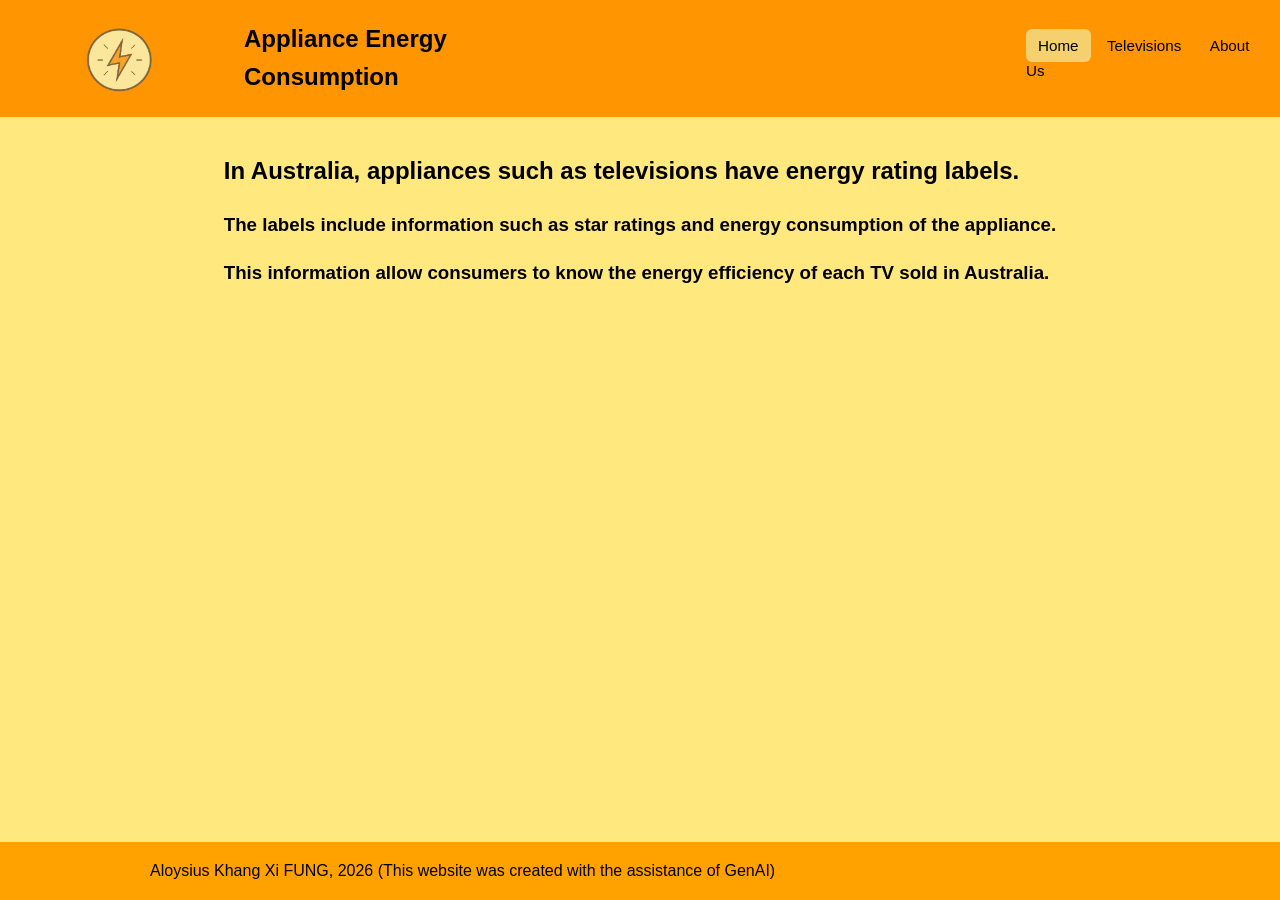
<file: index.html>
<!DOCTYPE html>
<html lang="en">
<head>
    <meta charset="UTF-8">
    <meta name="viewport" content="width=device-width, initial-scale=1.0">
    <title>Home</title>
    <link rel="stylesheet" href="styles.css">
    <script src="function.js" defer></script>
</head>
<body>
    <!-- Navigation Bar -->
    <header class="site-header">
        <nav class="navbar container">
            <a href="index.html" data-page="home">
                <img class="logo" src="images/logo_tv.png" alt="Logo">
            </a>
            <h1>Appliance Energy Consumption</h1>
            <div class="nav-links">
                <a class="active" href="index.html" data-page="home">Home</a>
                <a href="televisions.html" data-page="televisions">Televisions</a>
                <a href="about_us.html" data-page="about">About Us</a>
            </div>
        </nav>
    </header>

    <!-- Content of the Page -->
    <main class="page-content container">
        <section>
            <h1>In Australia, appliances such as televisions have energy rating labels.</h1>
            <h3>The labels include information such as star ratings and energy consumption of the appliance.</h3>
            <h3>This information allow consumers to know the energy efficiency of each TV sold in Australia.</h3>

        </section>
    </main>

    <!-- Footer -->
    <footer class="site-footer">
        <div class="container">
            <p>Aloysius Khang Xi FUNG, 2026 (This website was created with the assistance of GenAI)</p>
        </div>
    </footer>
</body>
</html>
</file>
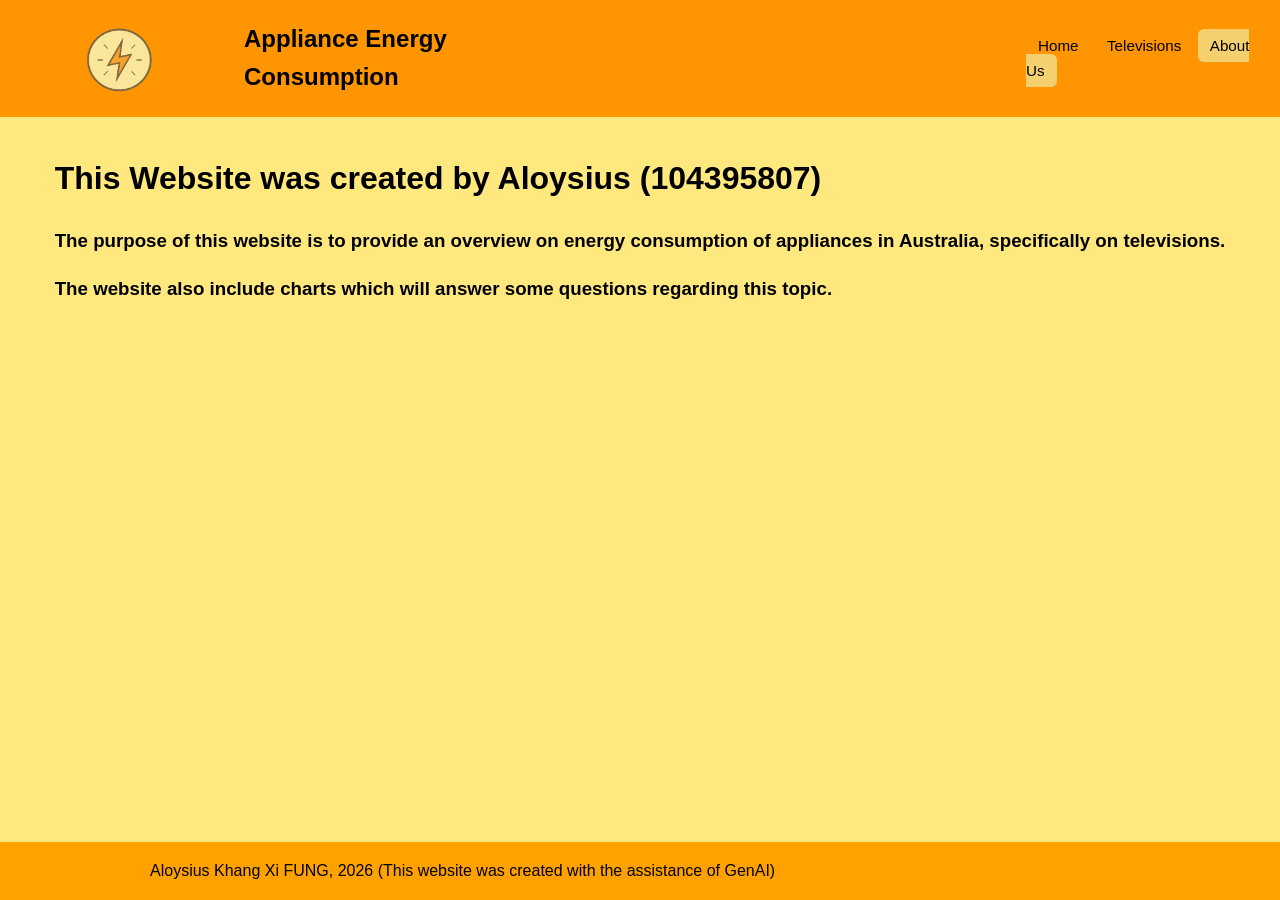
<file: about_us.html>
<!DOCTYPE html>
<html lang="en">
<head>
    <meta charset="UTF-8">
    <meta name="viewport" content="width=device-width, initial-scale=1.0">
    <title>About Us</title>
    <link rel="stylesheet" href="styles.css">
    <script src="function.js" defer></script>
</head>
<body>
    <!-- Navigation Bar -->
    <header class="site-header">
        <nav class="navbar container">
            <a href="index.html" data-page="home">
                <img class="logo" src="images/logo_tv.png" alt="Logo">
            </a>
            <h1>Appliance Energy Consumption</h1>
            <div class="nav-links">
                <a href="index.html" data-page="home">Home</a>
                <a href="televisions.html" data-page="televisions">Televisions</a>
                <a class="active" href="about_us.html" data-page="about">About Us</a>
            </div>
        </nav>
    </header>

    <!-- Content of the Page -->
    <main class="page-content container">
        <h1>This Website was created by Aloysius (104395807)</h1>
        <h3>The purpose of this website is to provide an overview on energy consumption of appliances in Australia, specifically on televisions.</h3>
        <h3>The website also include charts which will answer some questions regarding this topic.</h3>

    </main>

    <!-- Footer -->
    <footer class="site-footer">
        <div class="container">
            <p>Aloysius Khang Xi FUNG, 2026 (This website was created with the assistance of GenAI)</p>
        </div>
    </footer>
</body>
</html>
</file>
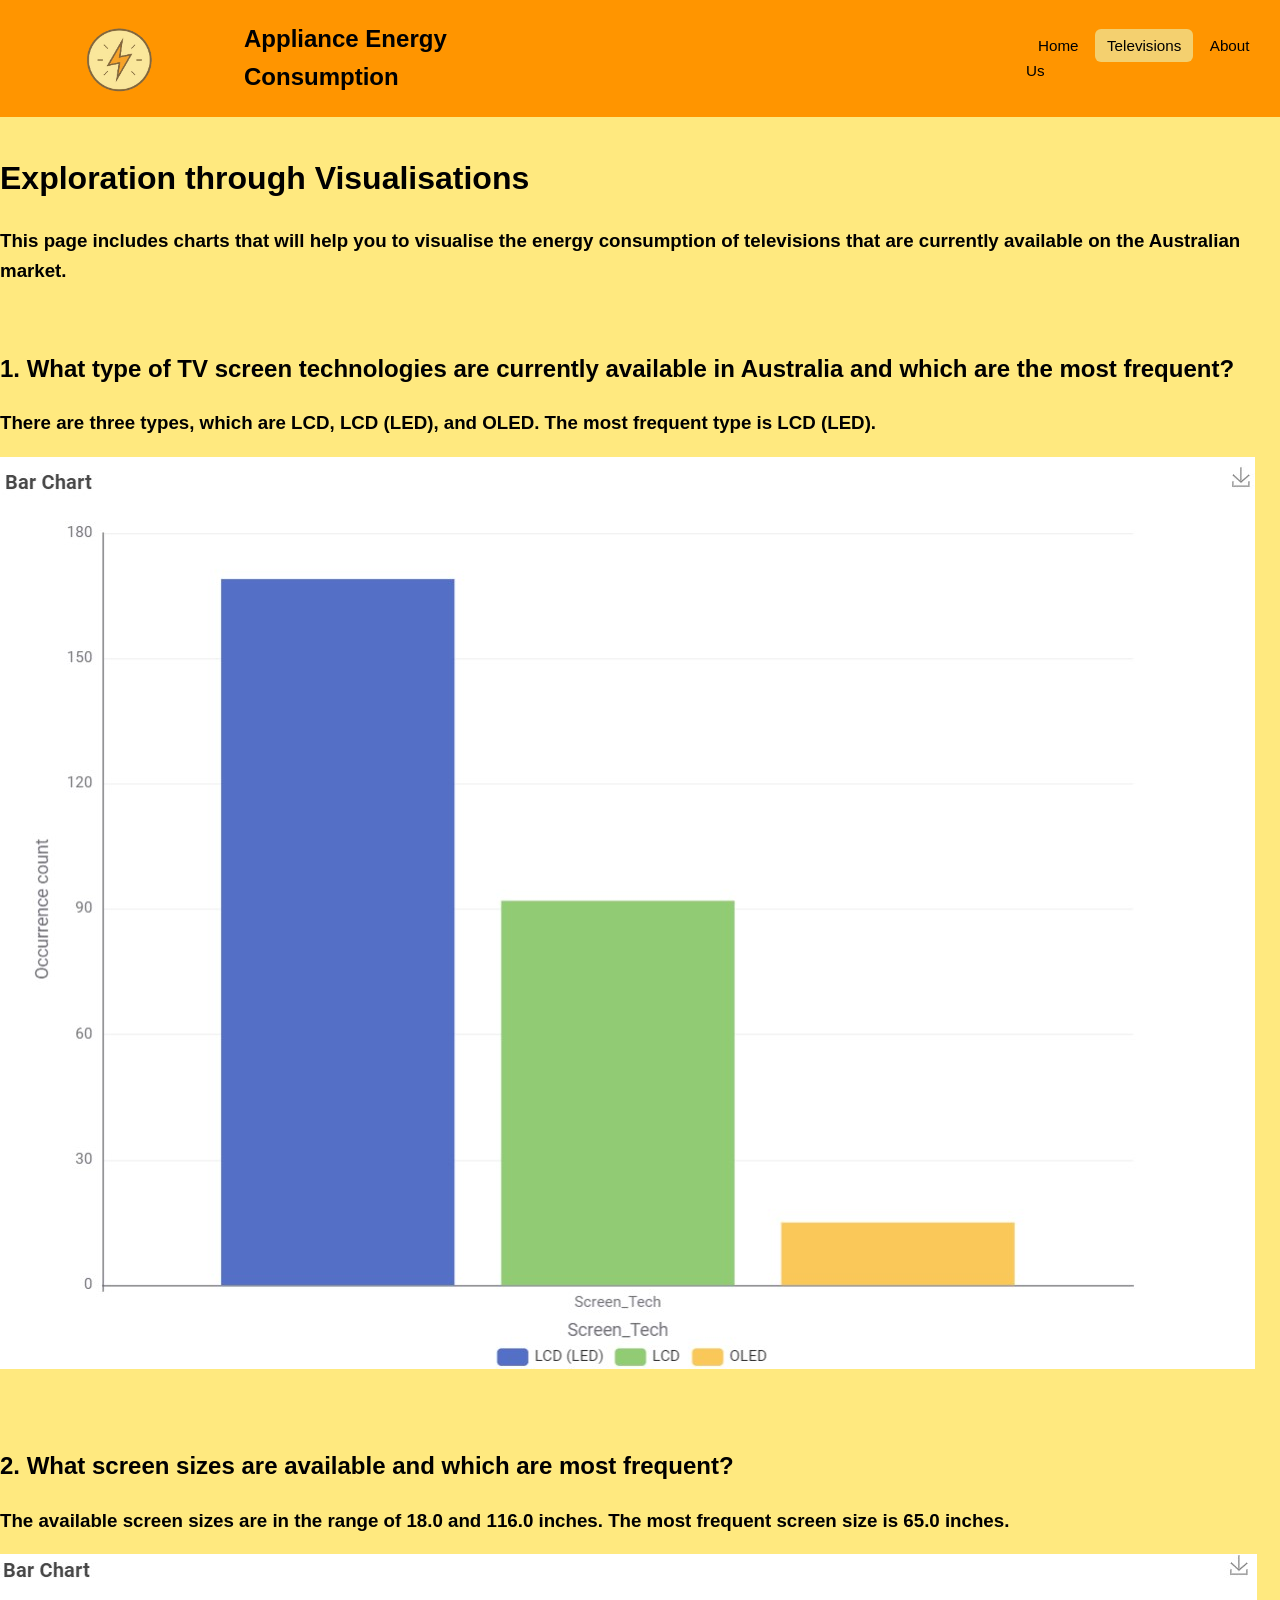
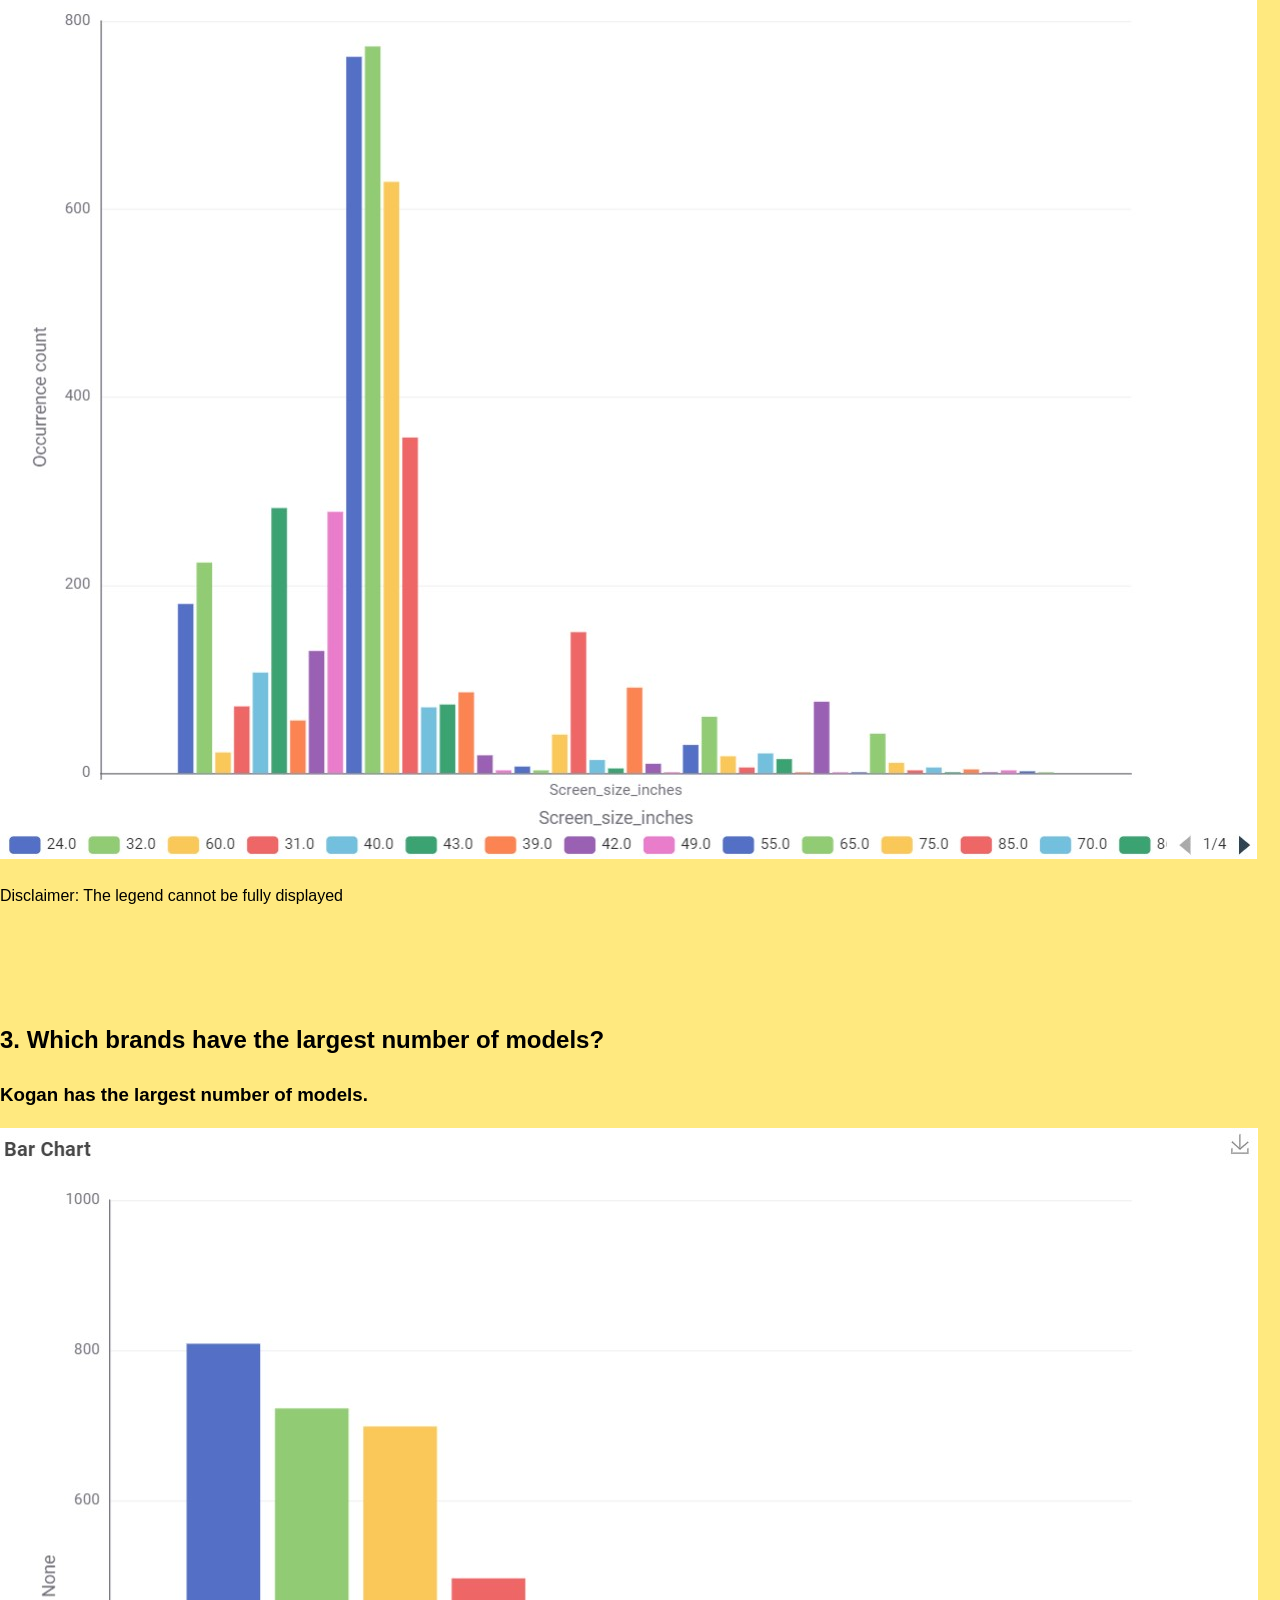
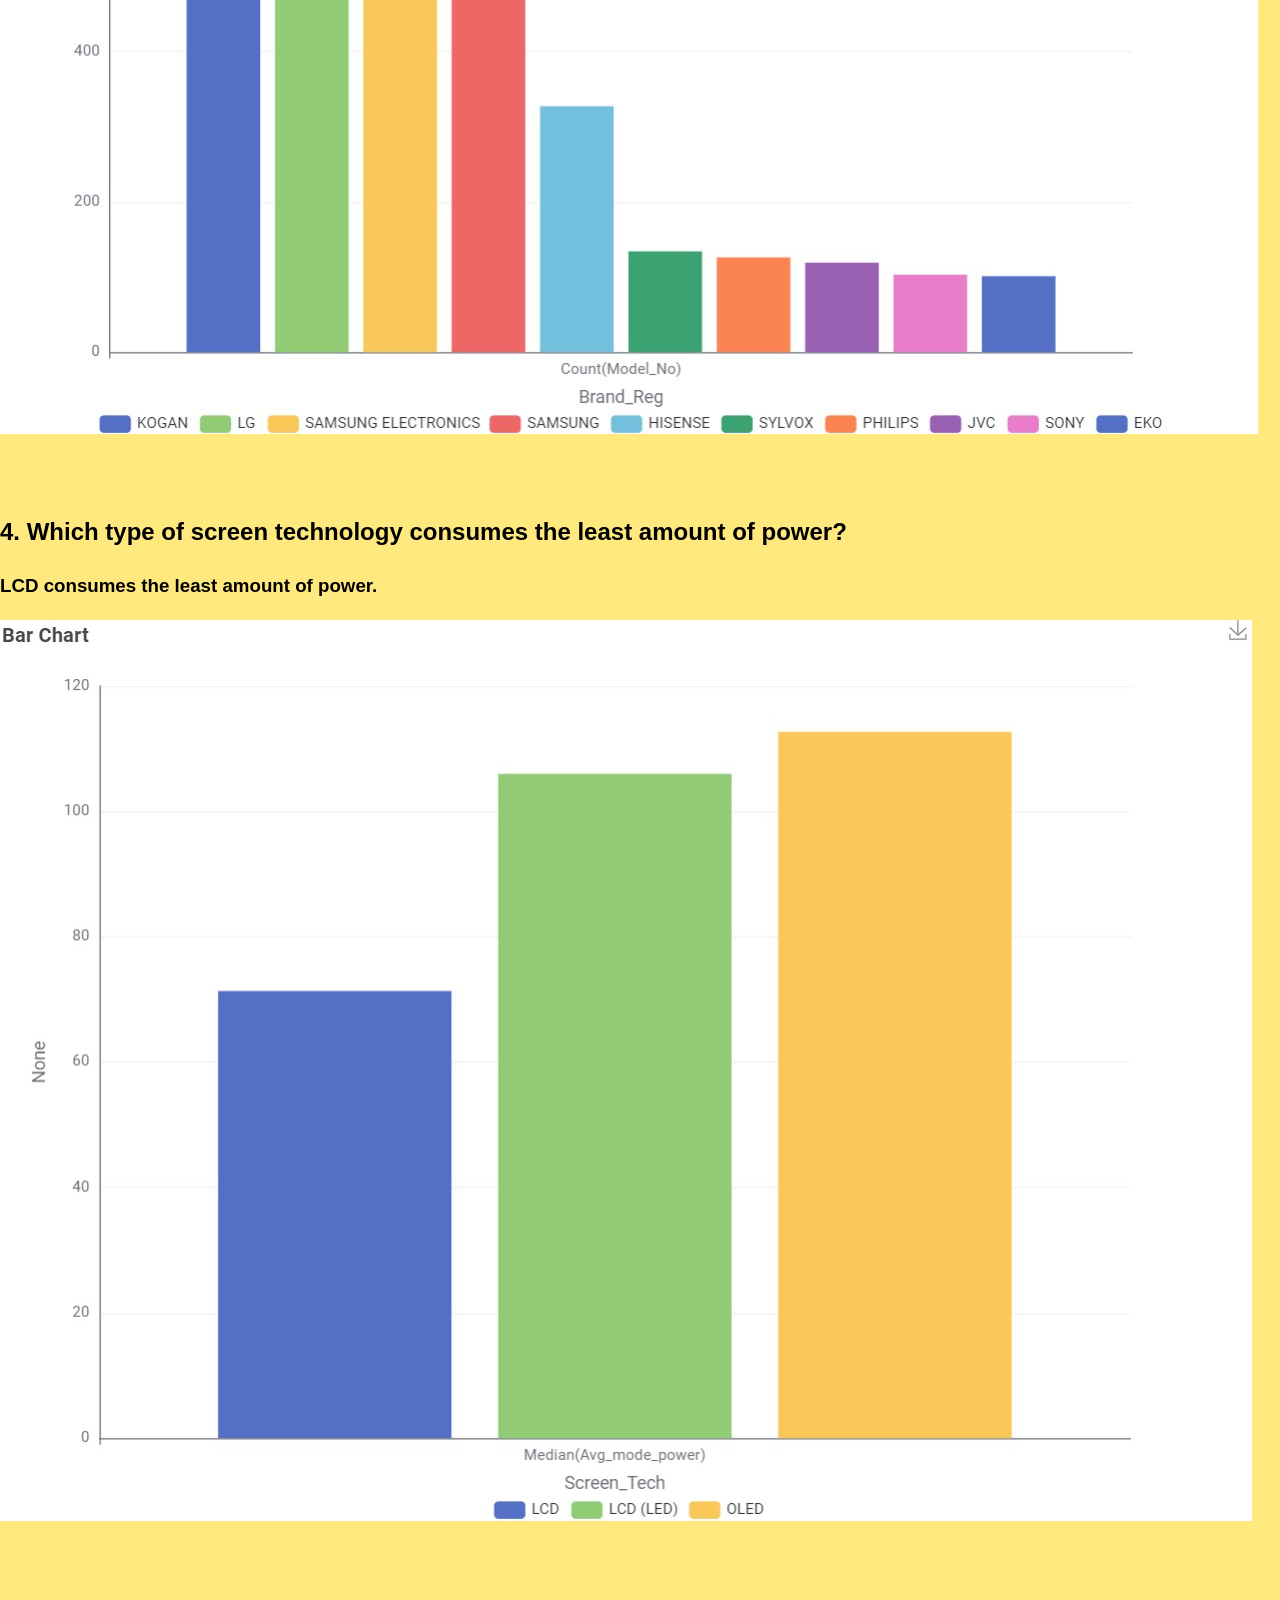
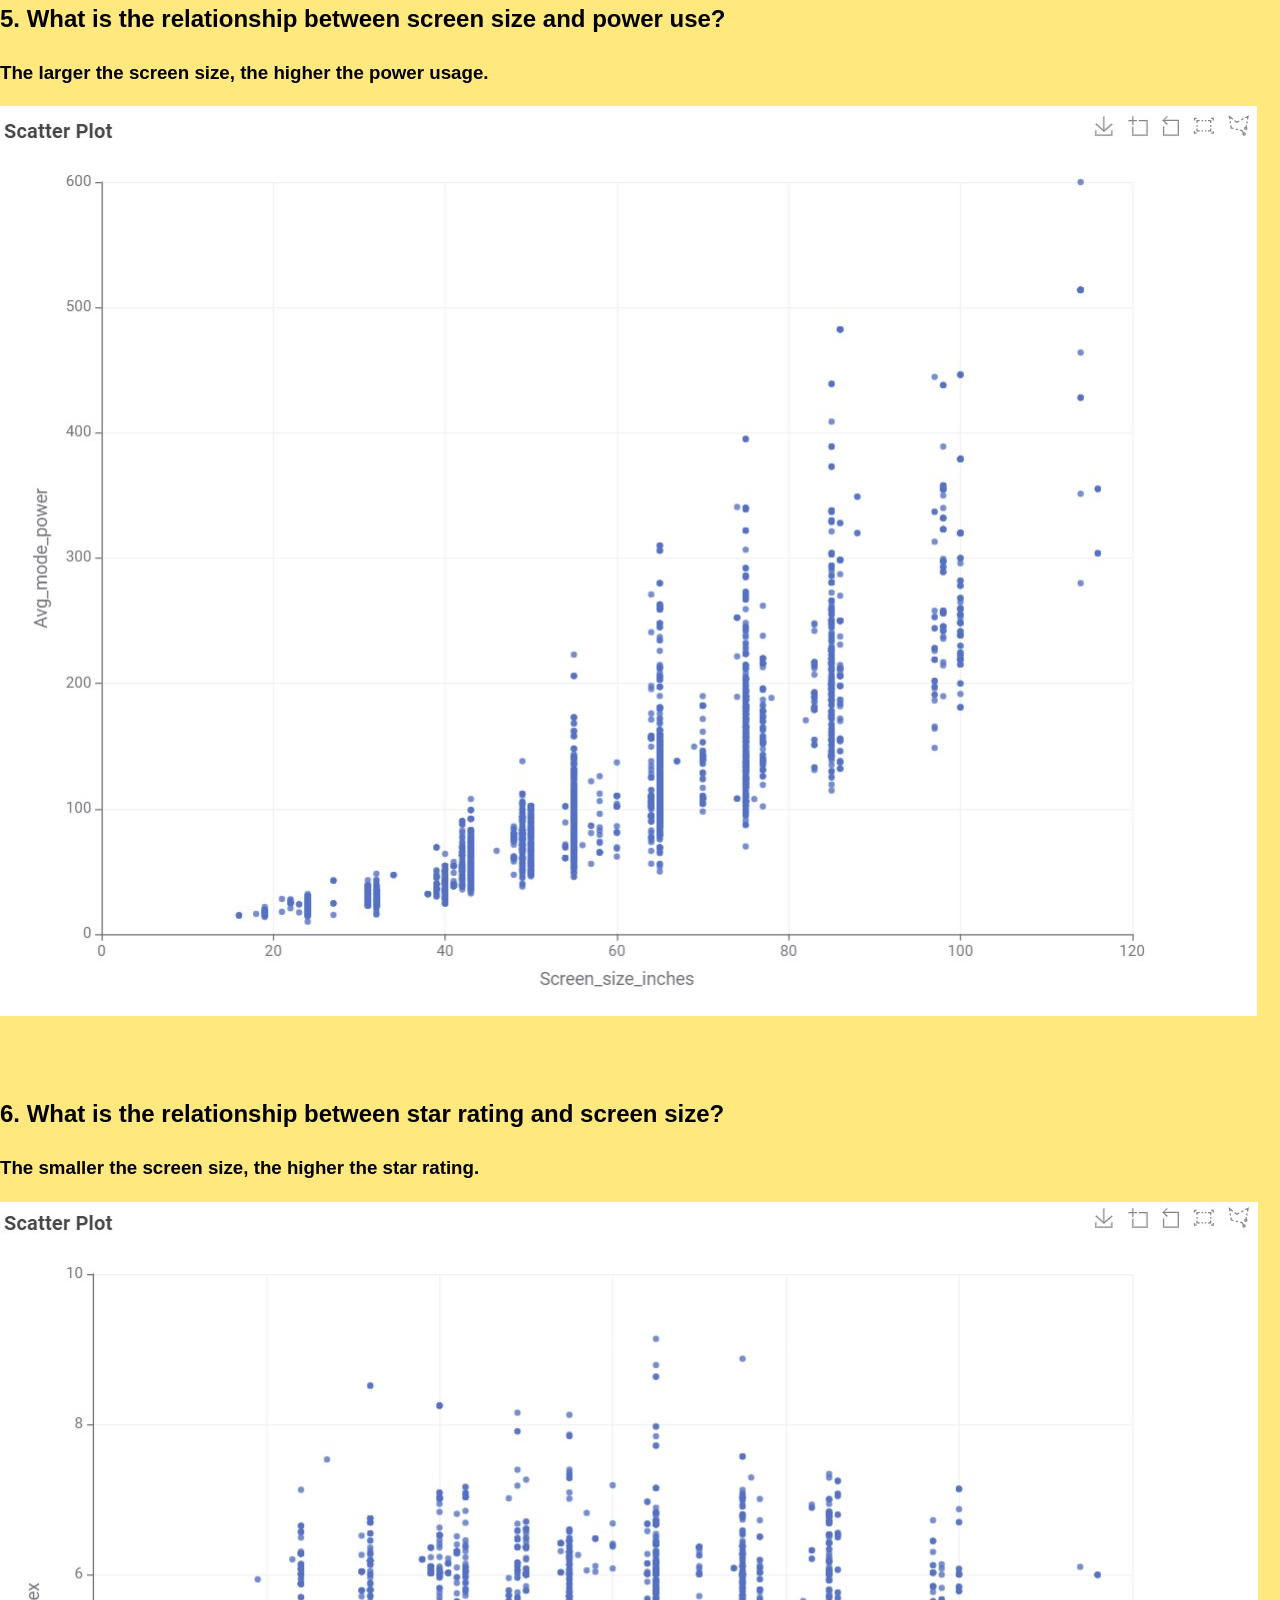
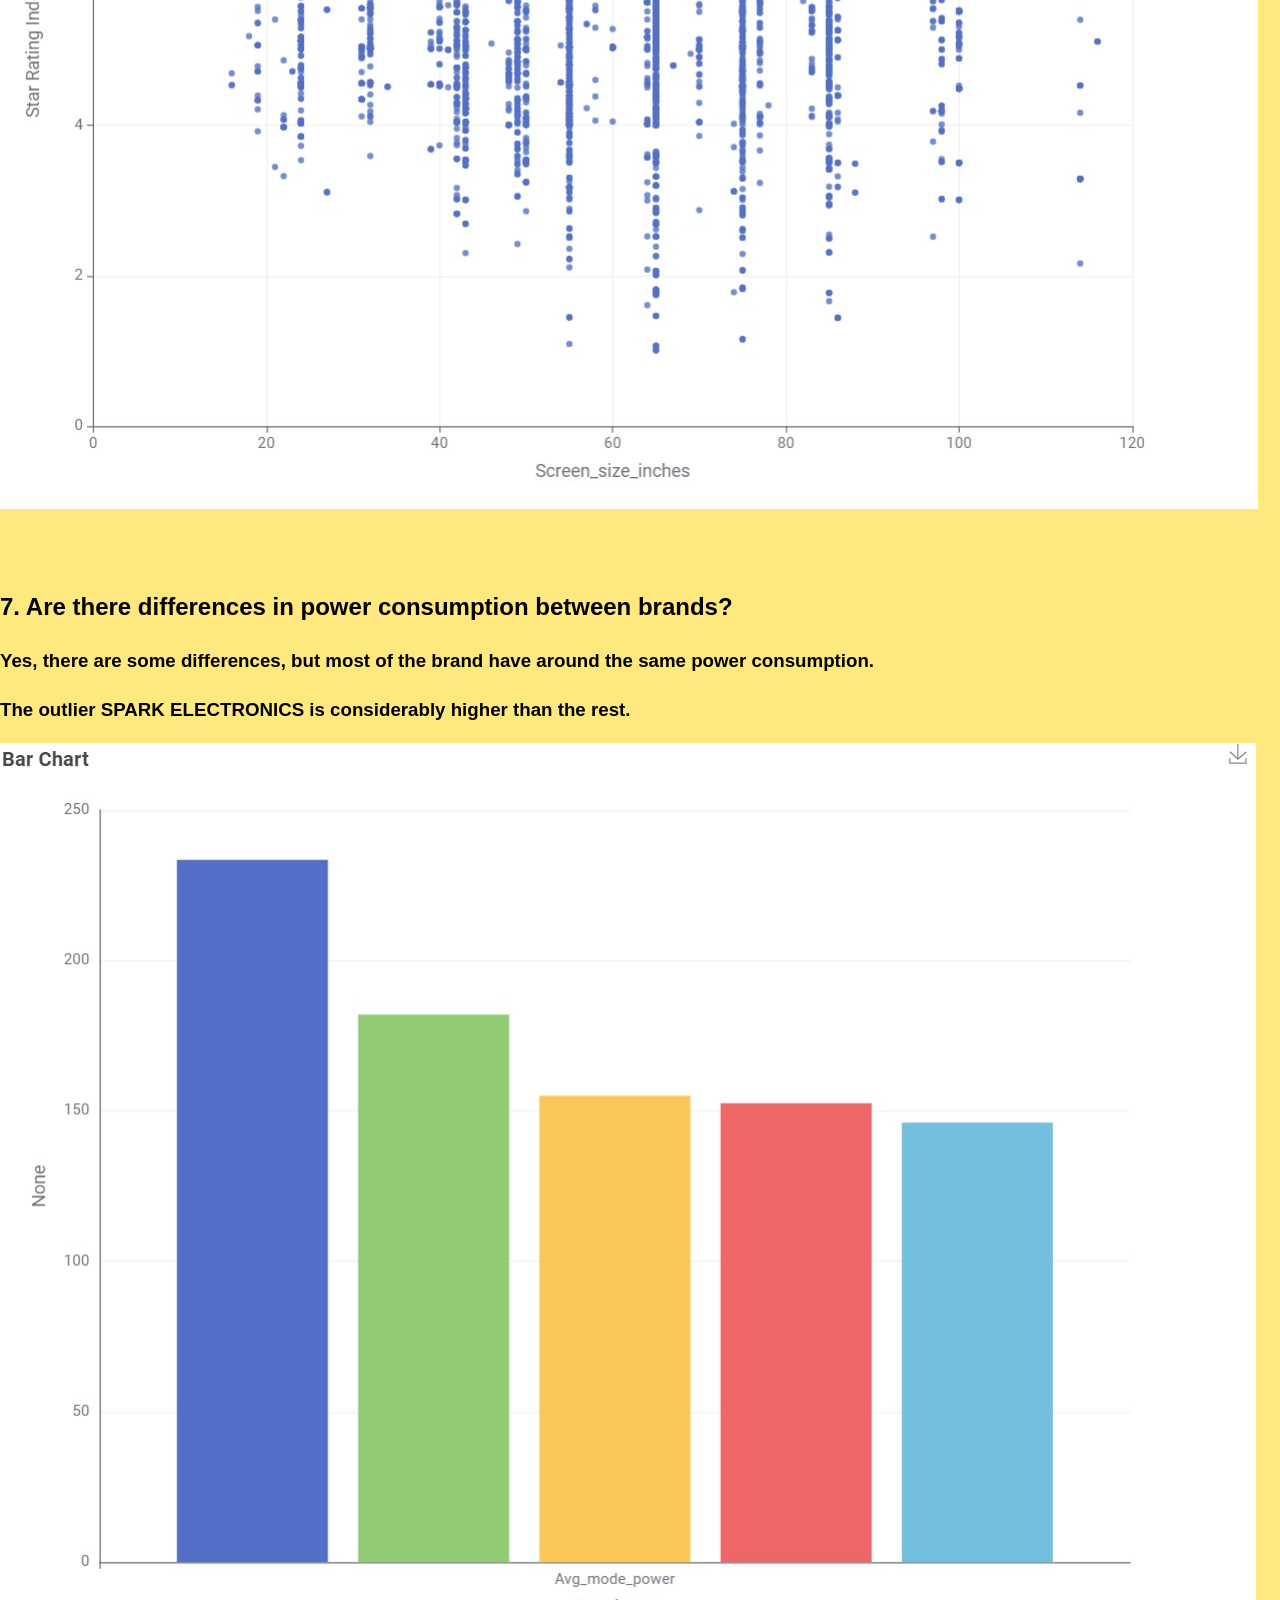
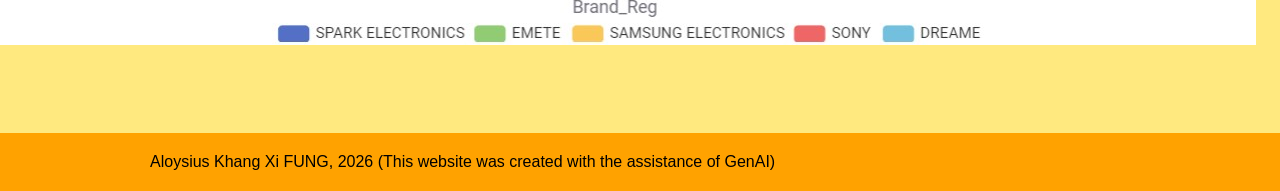
<file: televisions.html>
<!DOCTYPE html>
<html lang="en">
<head>
    <meta charset="UTF-8">
    <meta name="viewport" content="width=device-width, initial-scale=1.0">
    <title>Televisions</title>
    <link rel="stylesheet" href="styles.css">
    <script src="function.js" defer></script>
</head>
<body>
    <!-- Navigation Bar -->
    <header class="site-header">
        <nav class="navbar container">
            <a href="index.html" data-page="home">
                <img class="logo" src="images/logo_tv.png" alt="Logo">
            </a>
            <h1>Appliance Energy Consumption</h1>
            <div class="nav-links">
                <a href="index.html" data-page="home">Home</a>
                <a class="active" href="televisions.html" data-page="televisions">Televisions</a>
                <a href="about_us.html" data-page="about">About Us</a>
            </div>
        </nav>
    </header>

    <!-- Content of the Page -->
    <main class="page-content container">
        <h1>Exploration through Visualisations</h1>
        <h3>This page includes charts that will help you to visualise the energy consumption of televisions that are currently available on the Australian market.</h3>

        <br>
        <h2>1. What type of TV screen technologies are currently available in Australia and which are the most frequent?</h2>
        <h3>There are three types, which are LCD, LCD (LED), and OLED. The most frequent type is LCD (LED).</h3>
        <img src="images/chart1.jpg" alt="Bar Chart Q1">

        <br><br><br>
        <h2>2. What screen sizes are available and which are most frequent?</h2>
        <h3>The available screen sizes are in the range of 18.0 and 116.0 inches. The most frequent screen size is 65.0 inches.</h3>
        <img src="images/chart2.jpg" alt="Bar Chart Q2">
        <aside>
            <p>Disclaimer: The legend cannot be fully displayed</p>
        </aside>

        <br><br><br>
        <h2>3. Which brands have the largest number of models?</h2>
        <h3>Kogan has the largest number of models.</h3>
        <img src="images/chart3.jpg" alt="Bar Chart Q3">

        <br><br><br>
        <h2>4. Which type of screen technology consumes the least amount of power?</h2>
        <h3>LCD consumes the least amount of power.</h3>
        <img src="images/chart4.jpg" alt="Bar Chart Q4">

        <br><br><br>
        <h2>5. What is the relationship between screen size and power use?</h2>
        <h3>The larger the screen size, the higher the power usage.</h3>
        <img src="images/chart5.jpg" alt="Scatter Plot Q5">

        <br><br><br>
        <h2>6. What is the relationship between star rating and screen size?</h2>
        <h3>The smaller the screen size, the higher the star rating.</h3>
        <img src="images/chart6.jpg" alt="Scatter Plot Q6">

        <br><br><br>
        <h2>7. Are there differences in power consumption between brands?</h2>
        <h3>Yes, there are some differences, but most of the brand have around the same power consumption.</h3>
        <h3>The outlier SPARK ELECTRONICS is considerably higher than the rest.</h3>
        <img src="images/chart7.jpg" alt="Bar Chart Q7">
    
    </main>

    <!-- Footer -->
    <footer class="site-footer">
        <div class="container">
            <p>Aloysius Khang Xi FUNG, 2026 (This website was created with the assistance of GenAI)</p>
        </div>
    </footer>
</body>
</html>
</file>
<file: styles.css>
body {
    min-height: 100vh;
    margin: 0;
    display: flex;
    flex-direction: column;
    font-family: Arial, sans-serif;
    line-height: 1.6;
    background: #ffe97f;
}

.container {
    margin: 0 auto;
}

.navbar {
    min-height: 72px;
    display: flex;
    align-items: center;
    justify-content: space-between;
    gap: 24px;
    background: #ff9500;
    padding-left: 130px;
}

.nav-links {
    margin-right: auto;
    padding-left: 400px;
}

.nav-links a {
    padding: 8px 12px;
    border-radius: 6px;
    font-size: 0.95rem;
    text-decoration: none;
    color: #000000;
}


.nav-links a:hover,
.nav-links a:focus-visible,
.nav-links a.active {
    background: #f4d06f;
}

.page-content {
    flex: 1;
    padding-top: 15px;
    padding-bottom: 80px;
}

.site-footer {
    margin-top: auto;
    background: #ffa200;
    padding-left: 150px;
}

.logo{
    position: relative;
    top: 5px;
    right: 55px;
    width: 90px;
    height: 70px;
}
</file>
